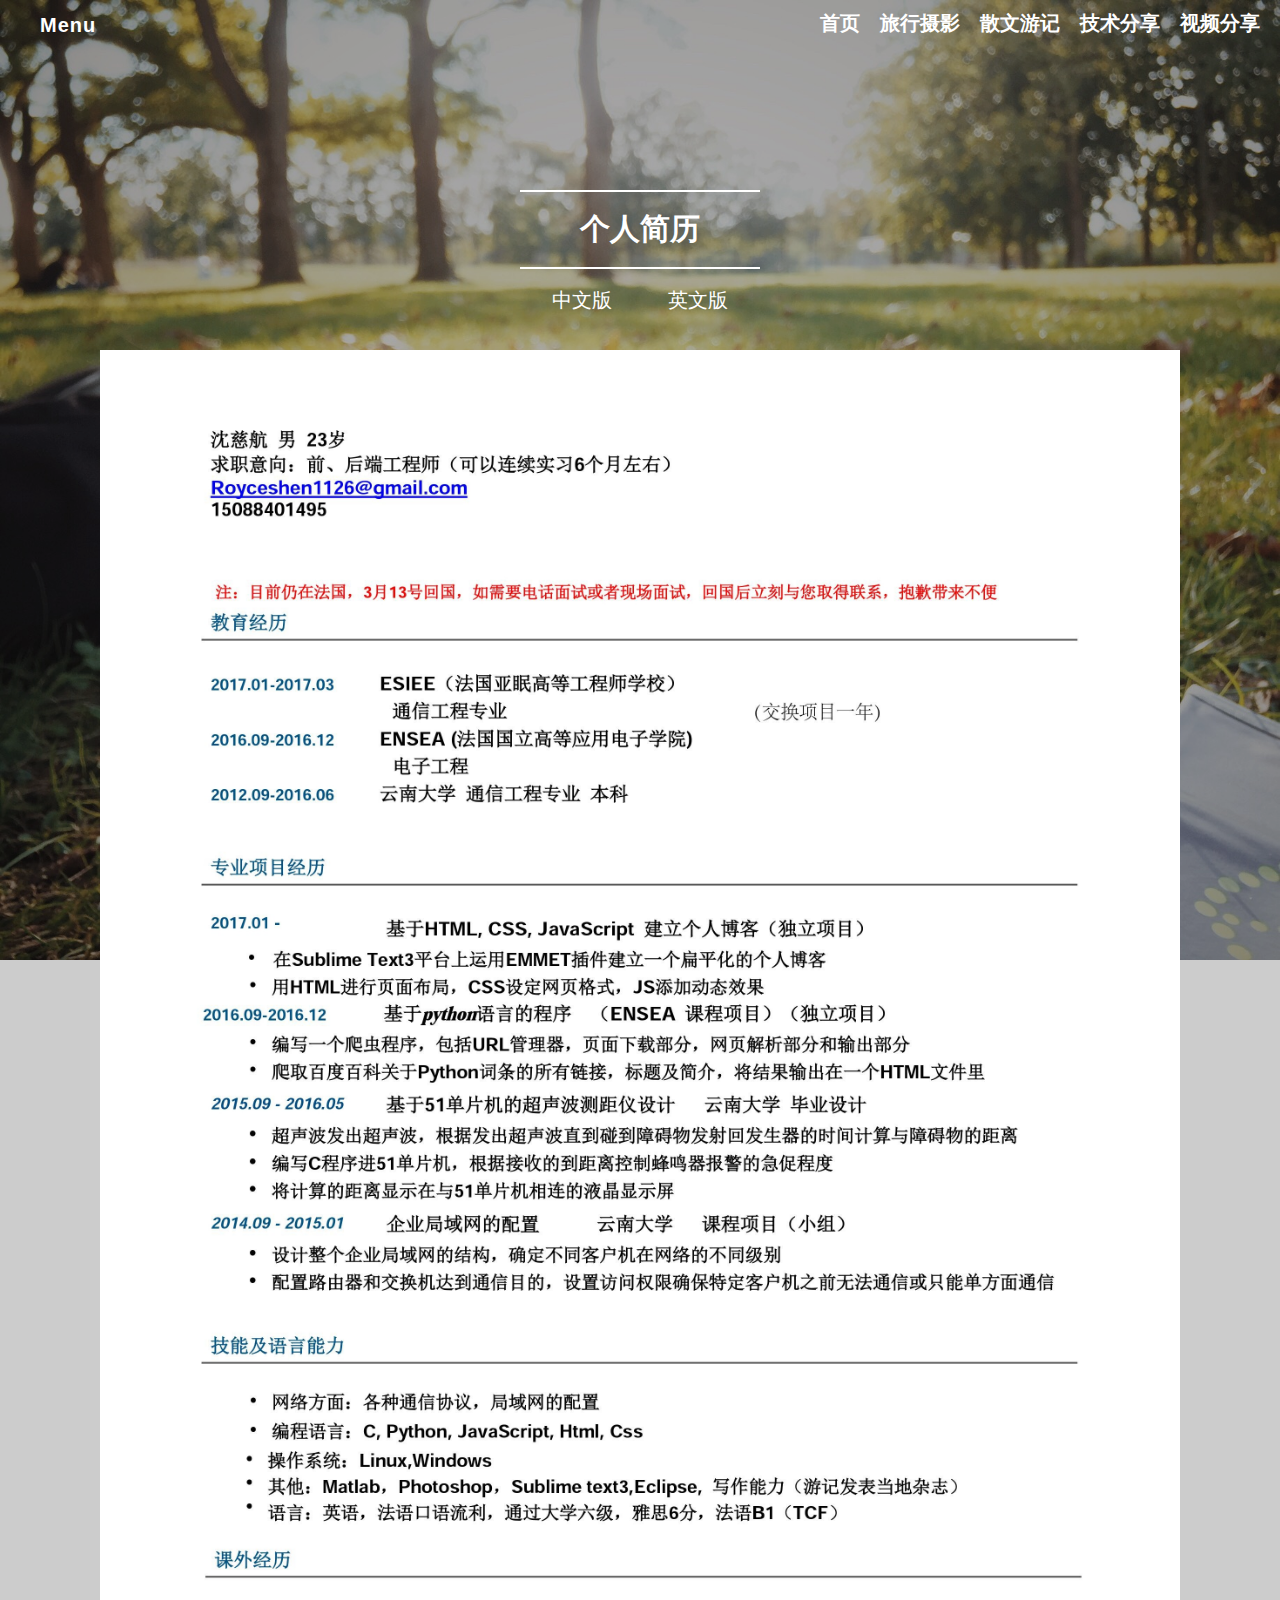
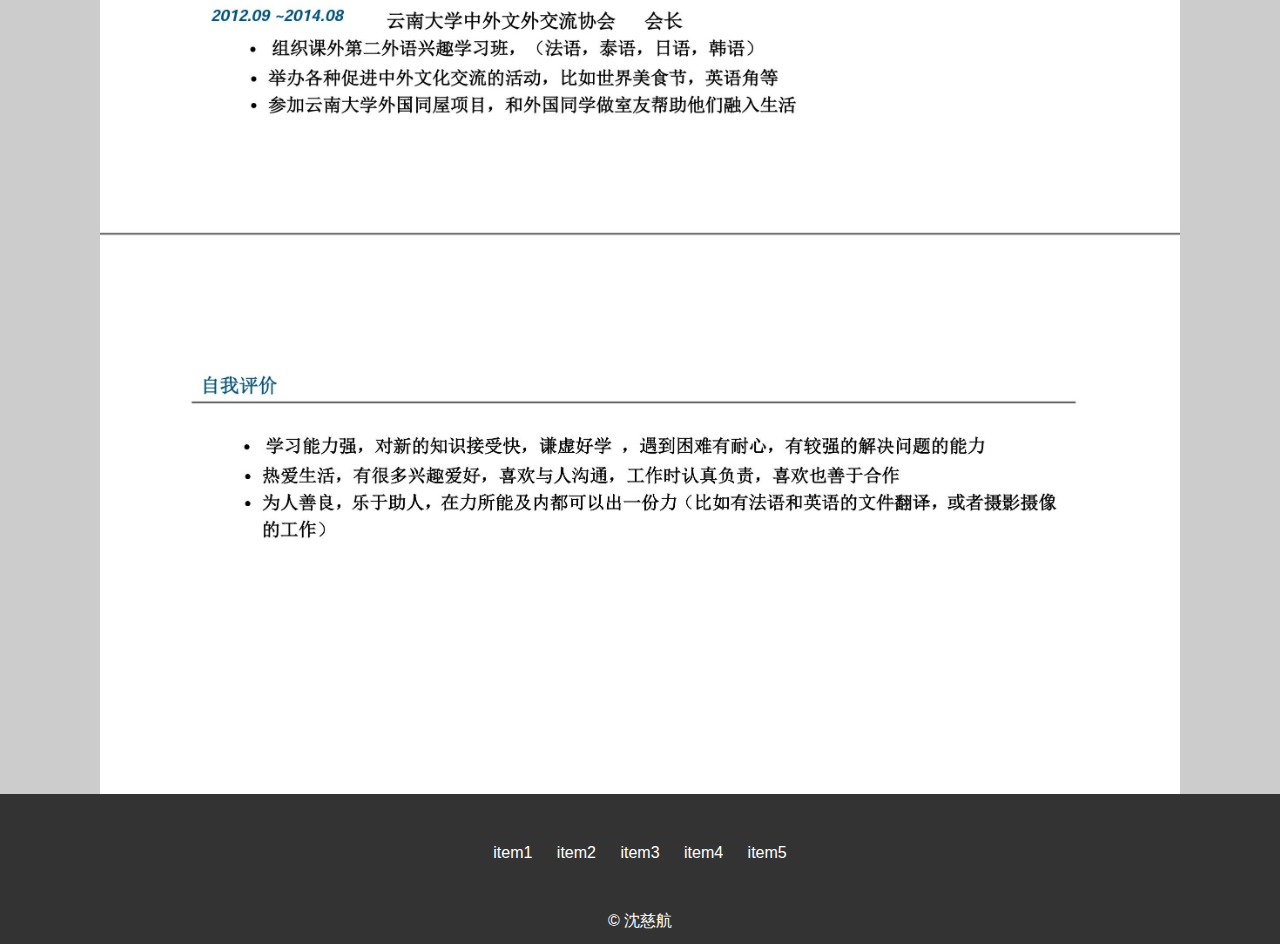
<file: article.html>
<!DOCTYPE html>
<html lang="en">
<head>
	<meta charset="UTF-8">
	<title>CVpage</title>
	<link rel="stylesheet" type="text/css" href="css/reste.css">
	<link rel="stylesheet" href="css/main.css">

</head>
<body>
	<header>
		<nav>
			<ul>
				<li class = "logo" id="sidebar_trigger"> <a href="#">Menu</a></li>
				<li><a href="#" id="">视频分享</a></li>
				<li><a href="#" id="">技术分享</a></li>
				<li><a href="#" id="">散文游记</a></li>
				<li><a href="#" id="">旅行摄影</a></li>
				<li><a href="index.html" id="">首页</a></li>
			</ul>
		</nav>
		<div id="banner1">
			<div class="inner">
			    <div class="la_masion">
				<div class="hr"></div>
				<h1>个人简历</h1>
				<div class="hr"></div>
				<div class="change_v">
				<a href="article.html">中文版</a>
				<a href="CV_EN.html">英文版</a>
				</div>
				</div>



			</div>
		</div>
		
	</header> 
		
	<div class="content">
	    <div class="cv">
	    	<img src="img/0001.jpg" alt="">
	    	<img src="img/0002.jpg" alt="">
	    </div>
	</div>
		
	<footer>
		<div class="foot_wrapper">
		<ul class="share_group">
			<li>item1</li>
			<li>item2</li>
			<li>item3</li>
			<li>item4</li>
			<li>item5</li>
		</ul>

		<div class="copy">
			&copy 沈慈航
		</div>
		</div>


		
	</footer>
	<div class="mask"></div>
		<div id="sidebar">
		<ul>
			<li>
				<a href="#">链接1</a>
				<a href="#">链接2</a>
				<a href="#">链接3</a>
				<a href="#">链接4</a>
				<a href="#">链接5</a>
			</li>
		</ul>
	    </div>
	<script src="css/js/jquery.js"></script>
	<script src="css/js/main.js"></script>




	
</body>
</html>
</file>
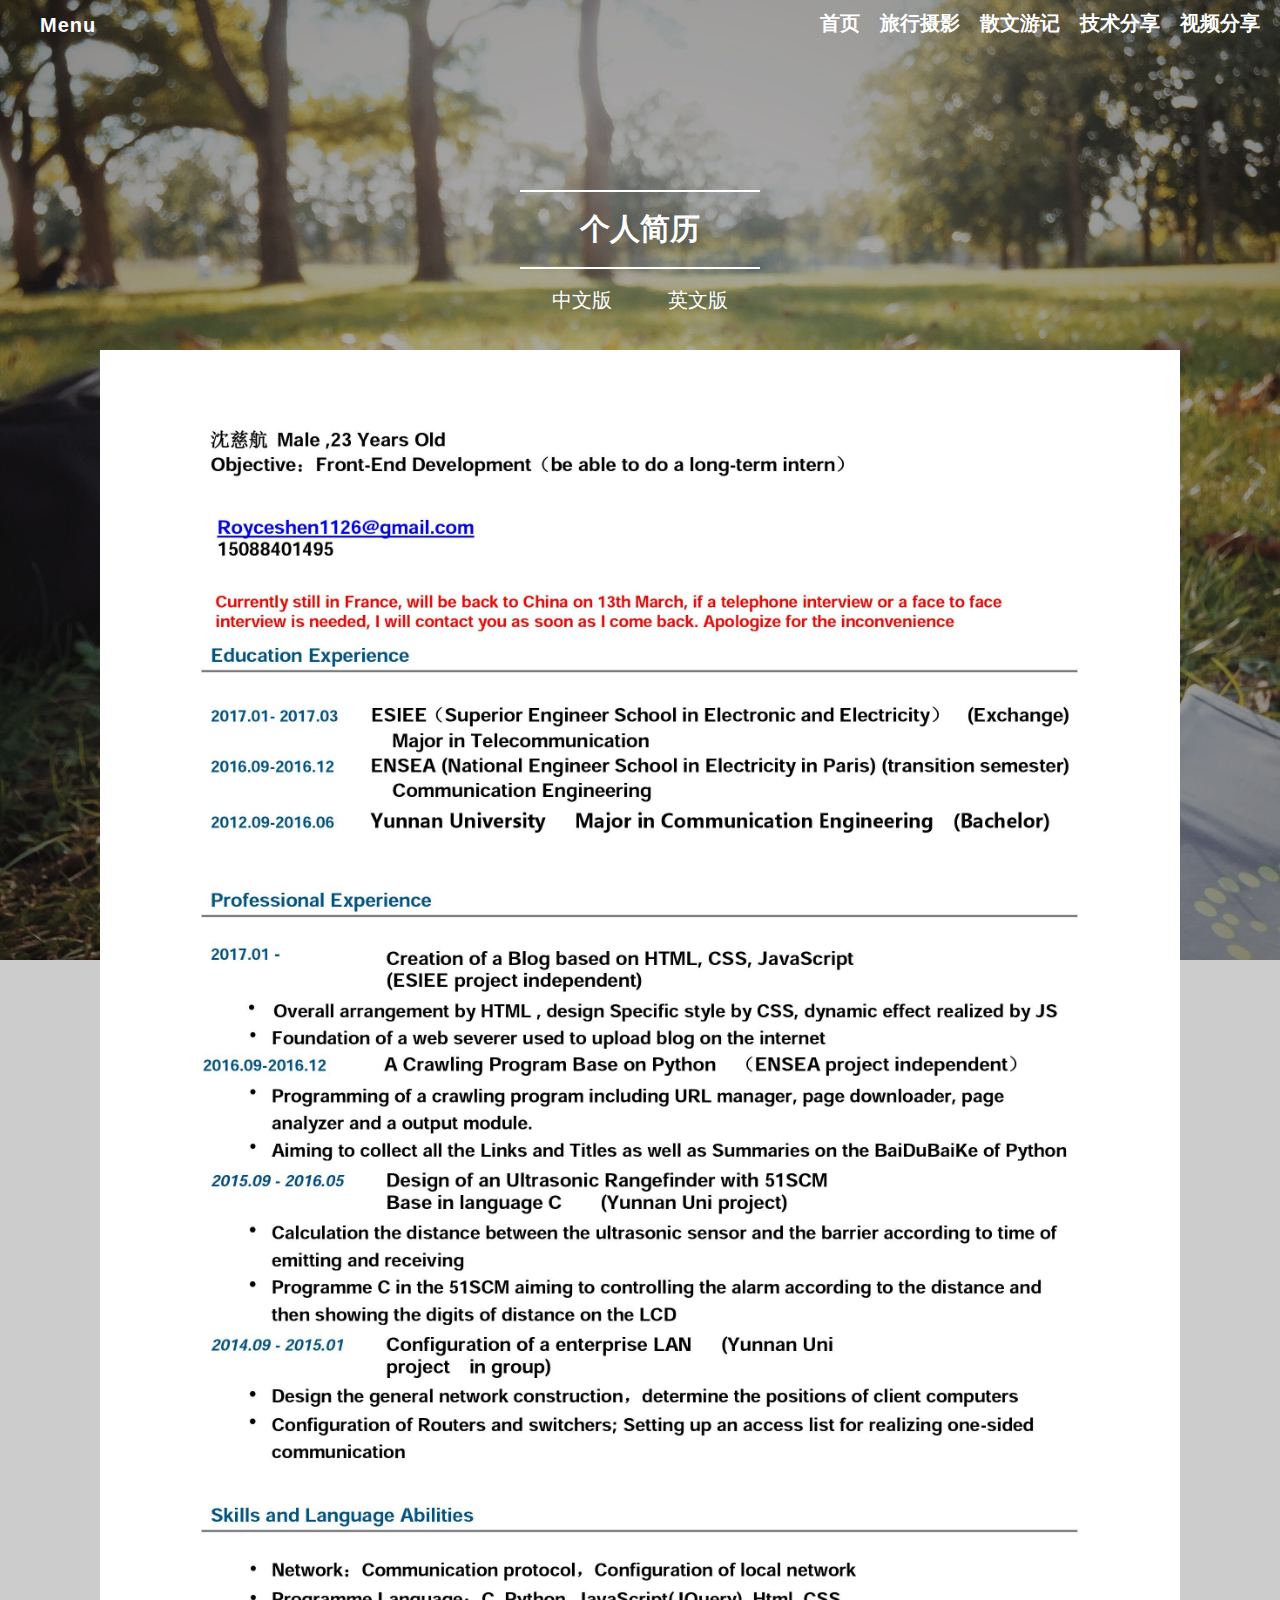
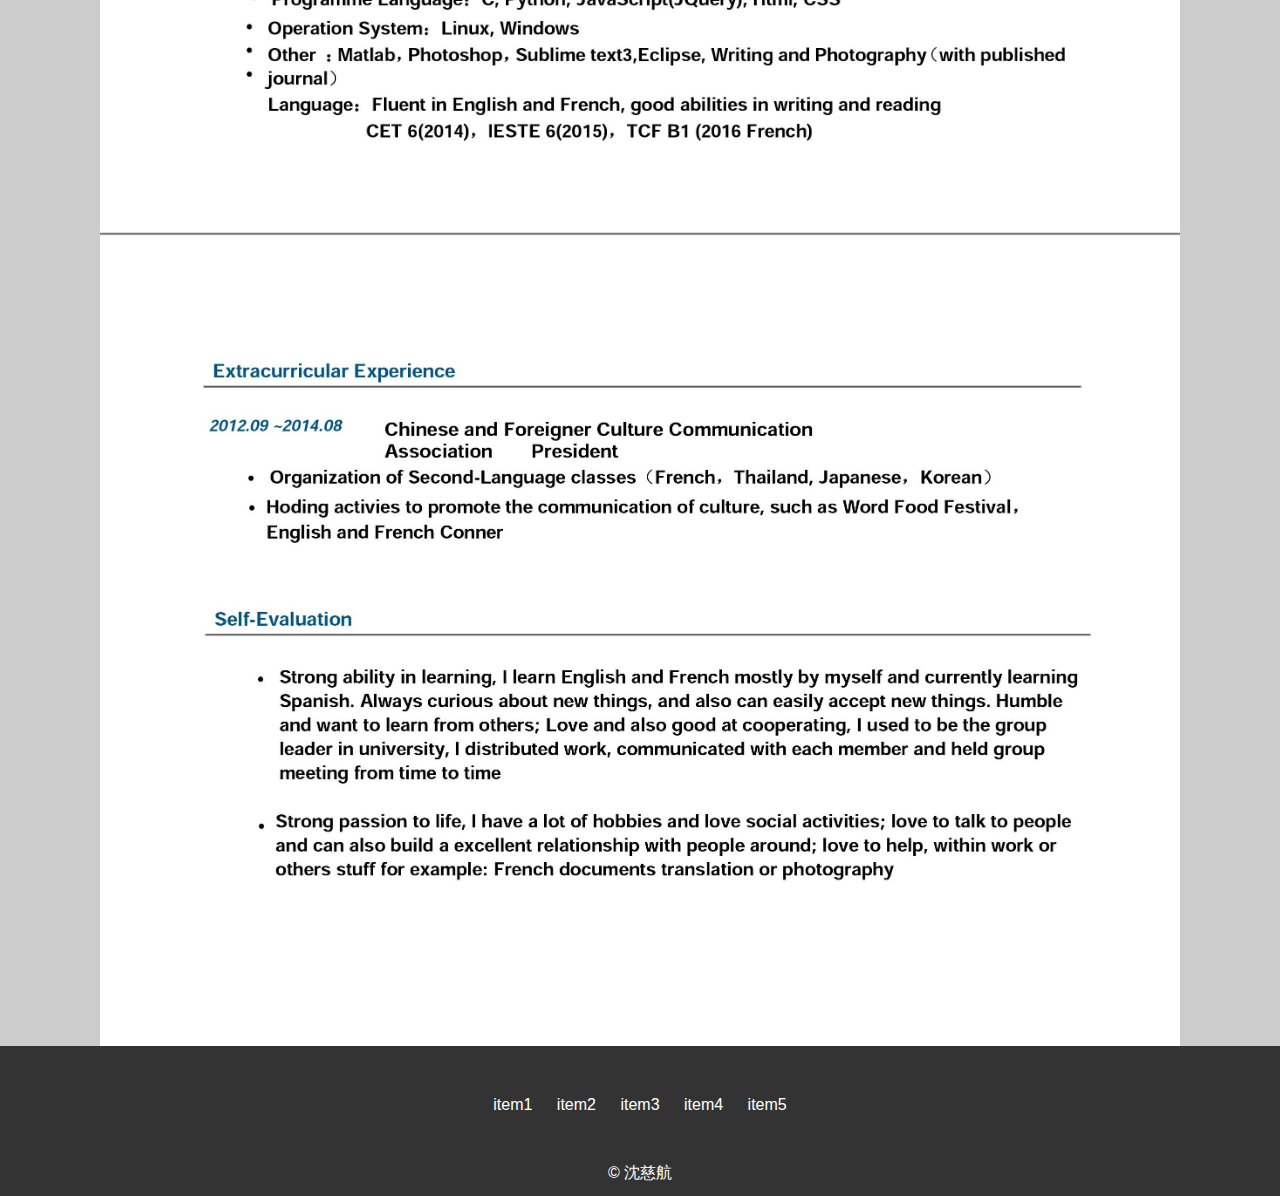
<file: CV_EN.html>
<!DOCTYPE html>
<html lang="en">
<head>
	<meta charset="UTF-8">
	<title>EnglishCV</title>
	<link rel="stylesheet" type="text/css" href="css/reste.css">
	<link rel="stylesheet" href="css/main.css">

</head>
<body>
	<header>
		<nav>
			<ul>
				<li class = "logo" id="sidebar_trigger"> <a href="#">Menu</a></li>
				<li><a href="#" id="">视频分享</a></li>
				<li><a href="#" id="">技术分享</a></li>
				<li><a href="#" id="">散文游记</a></li>
				<li><a href="#" id="">旅行摄影</a></li>
				<li><a href="index.html" id="">首页</a></li>
			</ul>
		</nav>
		<div id="banner1">
			<div class="inner">
			    <div class="la_masion">
				<div class="hr"></div>
				<h1>个人简历</h1>
				<div class="hr"></div>
				<div class="change_v">
				<a href="article.html">中文版</a>
				<a href="CV_EN.html">英文版</a>
				</div>
				</div>



			</div>
		</div>
		
	</header> 
		
	<div class="content">
	    <div class="cv">
	    	<img src="img/0003.jpg" alt="">
	    	<img src="img/0004.jpg" alt="">
	    </div>
	</div>
		
	<footer>
		<div class="foot_wrapper">
		<ul class="share_group">
			<li>item1</li>
			<li>item2</li>
			<li>item3</li>
			<li>item4</li>
			<li>item5</li>
		</ul>

		<div class="copy">
			&copy 沈慈航
		</div>
		</div>


		
	</footer>
	<div class="mask"></div>
		<div id="sidebar">
		<ul>
			<li>
				<a href="#">链接1</a>
				<a href="#">链接2</a>
				<a href="#">链接3</a>
				<a href="#">链接4</a>
				<a href="#">链接5</a>
			</li>
		</ul>
	    </div>
	<script src="css/js/jquery.js"></script>
	<script src="css/js/main.js"></script>




	
</body>
</html>
</file>
<file: css/main.css>
nav
{
	background: rgba(0,0,0, 0.20);
	height: 50px;

	
}

body
{
  background:  url(../img/04.JPG);
  background-attachment: fixed;
  background-repeat: no-repeat;
  background-size: cover;
}

.content
{
	background: rgba(0,0,0, 0.20);
  
}

#banner
{
	background: rgba(0,0,0, 0.20);
	height: 700px;
	color: #fff;
}

#banner1
{
	height: 300px;
	background: rgba(0,0,0, 0.20);
	color: #fff;
}

#banner1 .inner
{
	max-width: 300px;
	margin: 0 auto;
	position: relative;
	top:240px;
	text-align: center;
}
#banner1 .inner .la_masion
{
	position: relative;
	bottom:100px;

    
}

#banner1 .inner .la_masion .hr
{
	width: 80%;
}
#banner1 .inner .la_masion h1
{
	padding: 20px
}


nav ul
{
	list-style: none;
	margin: 0;
	position: 

}

nav ul li
{
	display: inline-block;
	line-height: 50px;
	float:right;
	margin-right: 20px;
	padding: 20 0px;

}

nav ul li a 
{
    line-height: 30px;
    text-decoration: none;
    display: inline-block;
    height: inherit;
    color: #fff;
    min-width: 40px;
    text-align: center;
    font-weight: bold;
    font-size: 20px;
}

nav ul a:hover
{
	background: #9b9367;
	width: 100%;
}

ul
{
	margin:0;
}

nav ul li.logo
{
	float: left;
	



}



h1
{
	margin:0;
	font-size: 30px;
}

h2
{
	margin:0;
	font-size: 30px;
}

p{
	font-size: 18px;
	letter-spacing: 1px;
}

#banner .inner
{
	max-width: 300px;
	margin: 0 auto;
	position: relative;
	top:170px;
	text-align: center;
}
#banner .inner .la_masion
{
	position: relative;
	bottom:30px;

    
}

#banner .inner .la_masion .hr
{
	width: 80%;
}
#banner .inner .la_masion h1
{
	padding: 20px
}

input 
{
	border:none;
	background: #5f96a2;
	padding: 10px 15px;
	font-weight: bold;
	color: #272727;
}

#banner .inner .more
{
	margin-top: 130px;
}

 .subtitle
{
	line-height: 20px;
    margin:20px;
}

.logo
{
	font-size: 20px;
	font-weight: 700px;
	letter-spacing: 1px;
}

.logo a 
{
	color:#fff;
}

.wrapper
{   
	max-width: 1080px;
	margin:0 auto;
	text-align: center;
	padding:40px;
}

.section_green
{
	background: #23867d;
	color: #fff;
}

.hr
{
	width: 100%;
	height: 2px;
	margin: 0 auto;
	background: #fff;
}

.section_green .hr
{
	
	background: #e5f3ee;
	width: 60%;
	margin: 20px auto;
}

.sub_heading
{
	font-size: 18px;
}

.section_green .icon
{
	display: inline-block;
	width: 80px;
	height: 80px;
	border: 1px solid #7fab99;
	transform: rotate(45deg);
	margin:20px 40px ;

}

.section_green .wrapper .icon_group
{
	margin-top: 80px;
}

.img_section
{
	width: 38%;

}

.img_section img
{
	width: 100%;
	max-height: 400px;
	min-width: 500px;
	margin:20px;
}

.text_section 
{    
	position: relative;
	    top: 100px;
	    left: 49px;
		width:55%;
		margin-top: 80px;

}

.section_blue
{
	background: #675858;
	color: #fff;
}

.preview_article > div
{
	 float: left;
	 font-size: 0;
} 


.clear_float:after
{

	content: '';

	display: block;

	clear: both;



}

.text_section p
{
	font-size: 16px;
	letter-spacing: 1px;
}

.text_section h2
{
	font-size: 25px;
	letter-spacing: 1px;
}

.text_section  .subtitle
{
	font-size: 18px;
	letter-spacing: 1px;
	margin: 0;
}

.text_section >*
{
	width: 90% ;
}

.preview_article:nth-child(odd)
{
	background: #5a5757;
}

.section_perple
{
	background: #4b3865;
    padding: 40px;
    color: #fff;
}

.section_perple .heading_wrapper
{
	width: 50%;
	margin:0 auto;
}

.section_perple .card_group
{
	width: 50%;
	margin:0 auto;
	margin-top: 60px;

}

.card
{
	width: 49%;
	float:left; 
	margin-top: 0px;
	/*border: 1px solid white;*/
	height: 330px;
	padding: 20px;
	-webkit-box-sizing: border-box;
	-moz-box-sizing: border-box;
	box-sizing: border-box;
	

}

.card p
{
	width: 80%;
	position: relative;
	margin-left: 38px;
}

.section_perple .heading_wrapper 
{
	text-align: center;
}

.card h3
{
	position: relative;
	margin-left: 38px;
}

.card:first-child
{
	background-color: rgba(0,0,0, 0.05);
}

.card:nth-child(2)
{
    background-color: rgba(0,0,0, 0.09);
}

.card:nth-child(3)
{
	background-color: rgba(0,0,0, 0.14);

}

.card:nth-child(4)
{
	background-color: rgba(0,0,0, 0.18);
}

footer
{
	background: #333;
	color: #fff;
	text-align: center;
	min-height: 150px;

}

.share_group
{
	width: 1080px;
	margin: 0 auto;
	padding: 40px;
}

.share_group li
{
	display: inline-block;
	padding: 10px;
}

.mask
{
	display: none;
	position: fixed;
	top: 0;
	bottom: 0;
	left: 0;
	right: 0;
	background: rgba(0,0,0, 0.40);

}
#sidebar
{
	position: fixed;
	top: 50px;
	bottom: 0;
	left: -300px;
	width: 100px;
	background: #333;
	color: #fff;
	transition: 0.5s;
}

#sidebar ul
{
	list-style: none;
	padding: 0px;
	margin:0;	
}

#sidebar ul a
{
	text-decoration: none;
	display: block;
	color: #fff;
	padding:30px;
}

#sidebar ul a:hover
{
	background: #444;
	width: 40%;
}


.cv
{
    margin: 0 auto;
    width: 1080px;
    font-size: 0;
    
}

.cv img
{
	max-width: 1080px;
	max-height: 2000px;
	

}


.change_v
{
	font-size: 20px;
	display: inline-block;
	padding: 20px;

}

.change_v a
{
	text-decoration: none;
	color: #fff;
	padding: 5px;
	margin: 0 20px;
	
}

.change_v a:hover
{
	background: #9b9367;
	
}
</file>
<file: css/reste.css>
/*! normalize.css v5.0.0 | MIT License | github.com/necolas/normalize.css */

/**
 * 1. Change the default font family in all browsers (opinionated).
 * 2. Correct the line height in all browsers.
 * 3. Prevent adjustments of font size after orientation changes in
 *    IE on Windows Phone and in iOS.
 */

/* Document
   ========================================================================== */

html {
  font-family: sans-serif; /* 1 */
  line-height: 1.15; /* 2 */
  -ms-text-size-adjust: 100%; /* 3 */
  -webkit-text-size-adjust: 100%; /* 3 */
}

/* Sections
   ========================================================================== */

/**
 * Remove the margin in all browsers (opinionated).
 */

body {
  margin: 0;
}

/**
 * Add the correct display in IE 9-.
 */

article,
aside,
footer,
header,
nav,
section {
  display: block;
}

/**
 * Correct the font size and margin on `h1` elements within `section` and
 * `article` contexts in Chrome, Firefox, and Safari.
 */

h1 {
  font-size: 2em;
  margin: 0.67em 0;
}

/* Grouping content
   ========================================================================== */

/**
 * Add the correct display in IE 9-.
 * 1. Add the correct display in IE.
 */

figcaption,
figure,
main { /* 1 */
  display: block;
}

/**
 * Add the correct margin in IE 8.
 */

figure {
  margin: 1em 40px;
}

/**
 * 1. Add the correct box sizing in Firefox.
 * 2. Show the overflow in Edge and IE.
 */

hr {
  box-sizing: content-box; /* 1 */
  height: 0; /* 1 */
  overflow: visible; /* 2 */
}

/**
 * 1. Correct the inheritance and scaling of font size in all browsers.
 * 2. Correct the odd `em` font sizing in all browsers.
 */

pre {
  font-family: monospace, monospace; /* 1 */
  font-size: 1em; /* 2 */
}

/* Text-level semantics
   ========================================================================== */

/**
 * 1. Remove the gray background on active links in IE 10.
 * 2. Remove gaps in links underline in iOS 8+ and Safari 8+.
 */

a {
  background-color: transparent; /* 1 */
  -webkit-text-decoration-skip: objects; /* 2 */
}

/**
 * Remove the outline on focused links when they are also active or hovered
 * in all browsers (opinionated).
 */

a:active,
a:hover {
  outline-width: 0;
}

/**
 * 1. Remove the bottom border in Firefox 39-.
 * 2. Add the correct text decoration in Chrome, Edge, IE, Opera, and Safari.
 */

abbr[title] {
  border-bottom: none; /* 1 */
  text-decoration: underline; /* 2 */
  text-decoration: underline dotted; /* 2 */
}

/**
 * Prevent the duplicate application of `bolder` by the next rule in Safari 6.
 */

b,
strong {
  font-weight: inherit;
}

/**
 * Add the correct font weight in Chrome, Edge, and Safari.
 */

b,
strong {
  font-weight: bolder;
}

/**
 * 1. Correct the inheritance and scaling of font size in all browsers.
 * 2. Correct the odd `em` font sizing in all browsers.
 */

code,
kbd,
samp {
  font-family: monospace, monospace; /* 1 */
  font-size: 1em; /* 2 */
}

/**
 * Add the correct font style in Android 4.3-.
 */

dfn {
  font-style: italic;
}

/**
 * Add the correct background and color in IE 9-.
 */

mark {
  background-color: #ff0;
  color: #000;
}

/**
 * Add the correct font size in all browsers.
 */

small {
  font-size: 80%;
}

/**
 * Prevent `sub` and `sup` elements from affecting the line height in
 * all browsers.
 */

sub,
sup {
  font-size: 75%;
  line-height: 0;
  position: relative;
  vertical-align: baseline;
}

sub {
  bottom: -0.25em;
}

sup {
  top: -0.5em;
}

/* Embedded content
   ========================================================================== */

/**
 * Add the correct display in IE 9-.
 */

audio,
video {
  display: inline-block;
}

/**
 * Add the correct display in iOS 4-7.
 */

audio:not([controls]) {
  display: none;
  height: 0;
}

/**
 * Remove the border on images inside links in IE 10-.
 */

img {
  border-style: none;
}

/**
 * Hide the overflow in IE.
 */

svg:not(:root) {
  overflow: hidden;
}

/* Forms
   ========================================================================== */

/**
 * 1. Change the font styles in all browsers (opinionated).
 * 2. Remove the margin in Firefox and Safari.
 */

button,
input,
optgroup,
select,
textarea {
  font-family: sans-serif; /* 1 */
  font-size: 100%; /* 1 */
  line-height: 1.15; /* 1 */
  margin: 0; /* 2 */
}

/**
 * Show the overflow in IE.
 * 1. Show the overflow in Edge.
 */

button,
input { /* 1 */
  overflow: visible;
}

/**
 * Remove the inheritance of text transform in Edge, Firefox, and IE.
 * 1. Remove the inheritance of text transform in Firefox.
 */

button,
select { /* 1 */
  text-transform: none;
}

/**
 * 1. Prevent a WebKit bug where (2) destroys native `audio` and `video`
 *    controls in Android 4.
 * 2. Correct the inability to style clickable types in iOS and Safari.
 */

button,
html [type="button"], /* 1 */
[type="reset"],
[type="submit"] {
  -webkit-appearance: button; /* 2 */
}

/**
 * Remove the inner border and padding in Firefox.
 */

button::-moz-focus-inner,
[type="button"]::-moz-focus-inner,
[type="reset"]::-moz-focus-inner,
[type="submit"]::-moz-focus-inner {
  border-style: none;
  padding: 0;
}

/**
 * Restore the focus styles unset by the previous rule.
 */

button:-moz-focusring,
[type="button"]:-moz-focusring,
[type="reset"]:-moz-focusring,
[type="submit"]:-moz-focusring {
  outline: 1px dotted ButtonText;
}

/**
 * Change the border, margin, and padding in all browsers (opinionated).
 */

fieldset {
  border: 1px solid #c0c0c0;
  margin: 0 2px;
  padding: 0.35em 0.625em 0.75em;
}

/**
 * 1. Correct the text wrapping in Edge and IE.
 * 2. Correct the color inheritance from `fieldset` elements in IE.
 * 3. Remove the padding so developers are not caught out when they zero out
 *    `fieldset` elements in all browsers.
 */

legend {
  box-sizing: border-box; /* 1 */
  color: inherit; /* 2 */
  display: table; /* 1 */
  max-width: 100%; /* 1 */
  padding: 0; /* 3 */
  white-space: normal; /* 1 */
}

/**
 * 1. Add the correct display in IE 9-.
 * 2. Add the correct vertical alignment in Chrome, Firefox, and Opera.
 */

progress {
  display: inline-block; /* 1 */
  vertical-align: baseline; /* 2 */
}

/**
 * Remove the default vertical scrollbar in IE.
 */

textarea {
  overflow: auto;
}

/**
 * 1. Add the correct box sizing in IE 10-.
 * 2. Remove the padding in IE 10-.
 */

[type="checkbox"],
[type="radio"] {
  box-sizing: border-box; /* 1 */
  padding: 0; /* 2 */
}

/**
 * Correct the cursor style of increment and decrement buttons in Chrome.
 */

[type="number"]::-webkit-inner-spin-button,
[type="number"]::-webkit-outer-spin-button {
  height: auto;
}

/**
 * 1. Correct the odd appearance in Chrome and Safari.
 * 2. Correct the outline style in Safari.
 */

[type="search"] {
  -webkit-appearance: textfield; /* 1 */
  outline-offset: -2px; /* 2 */
}

/**
 * Remove the inner padding and cancel buttons in Chrome and Safari on macOS.
 */

[type="search"]::-webkit-search-cancel-button,
[type="search"]::-webkit-search-decoration {
  -webkit-appearance: none;
}

/**
 * 1. Correct the inability to style clickable types in iOS and Safari.
 * 2. Change font properties to `inherit` in Safari.
 */

::-webkit-file-upload-button {
  -webkit-appearance: button; /* 1 */
  font: inherit; /* 2 */
}

/* Interactive
   ========================================================================== */

/*
 * Add the correct display in IE 9-.
 * 1. Add the correct display in Edge, IE, and Firefox.
 */

details, /* 1 */
menu {
  display: block;
}

/*
 * Add the correct display in all browsers.
 */

summary {
  display: list-item;
}

/* Scripting
   ========================================================================== */

/**
 * Add the correct display in IE 9-.
 */

canvas {
  display: inline-block;
}

/**
 * Add the correct display in IE.
 */

template {
  display: none;
}

/* Hidden
   ========================================================================== */

/**
 * Add the correct display in IE 10-.
 */

[hidden] {
  display: none;
}
</file>
